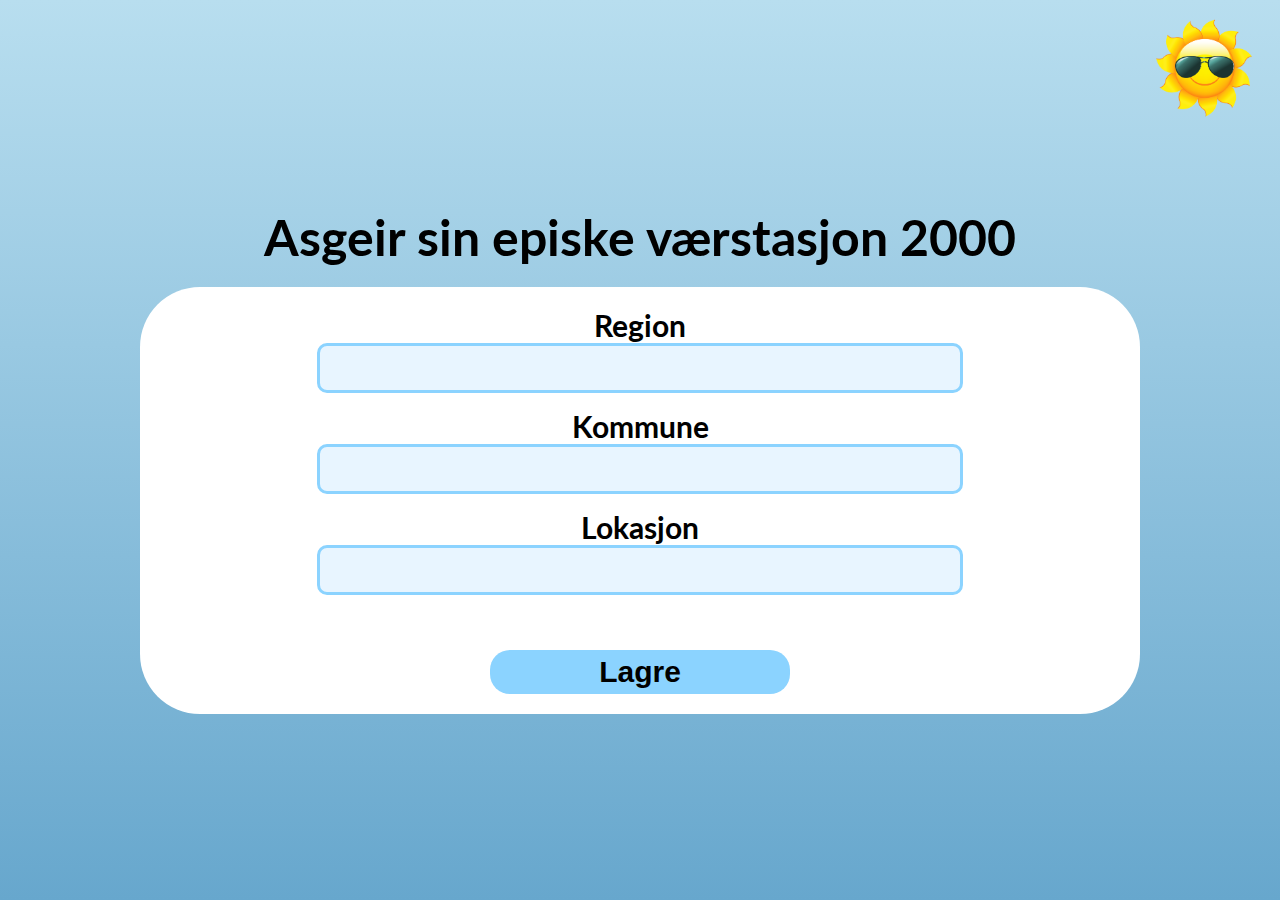
<file: web/client/index.html>
<!DOCTYPE html>

<html lang="no">
    <head>
        <meta charset="utf-8">

        <title>Asgeir sin episke værstasjon 2000</title>

        <link href="https://fonts.googleapis.com/css2?family=Lato&display=swap" rel="stylesheet">
        <link rel="stylesheet" href="css/styles.css">
        <link rel="icon" href="img/teh_sun.png">

        <script rel="javascript" src="js/main.js"></script>
    </head>
    <body>
        <img src="img/teh_sun.png" alt="Dekorativ sol" id="teh_sun">

        <h1 id="header">Asgeir sin episke værstasjon 2000</h1>
        <form id="set-location-form">
            <div id="info-box" class="hidden"></div>
            <label for="region">Region</label>
            <input name="region" id="region"/>

            <label for="municipality">Kommune</label>
            <input name="kommune" id="municipality"/>

            <label for="location">Lokasjon</label>
            <input name="lokasjon" id="location"/>

            <button type="submit">Lagre</button>
        </form>
    </body>
</html>
</file>
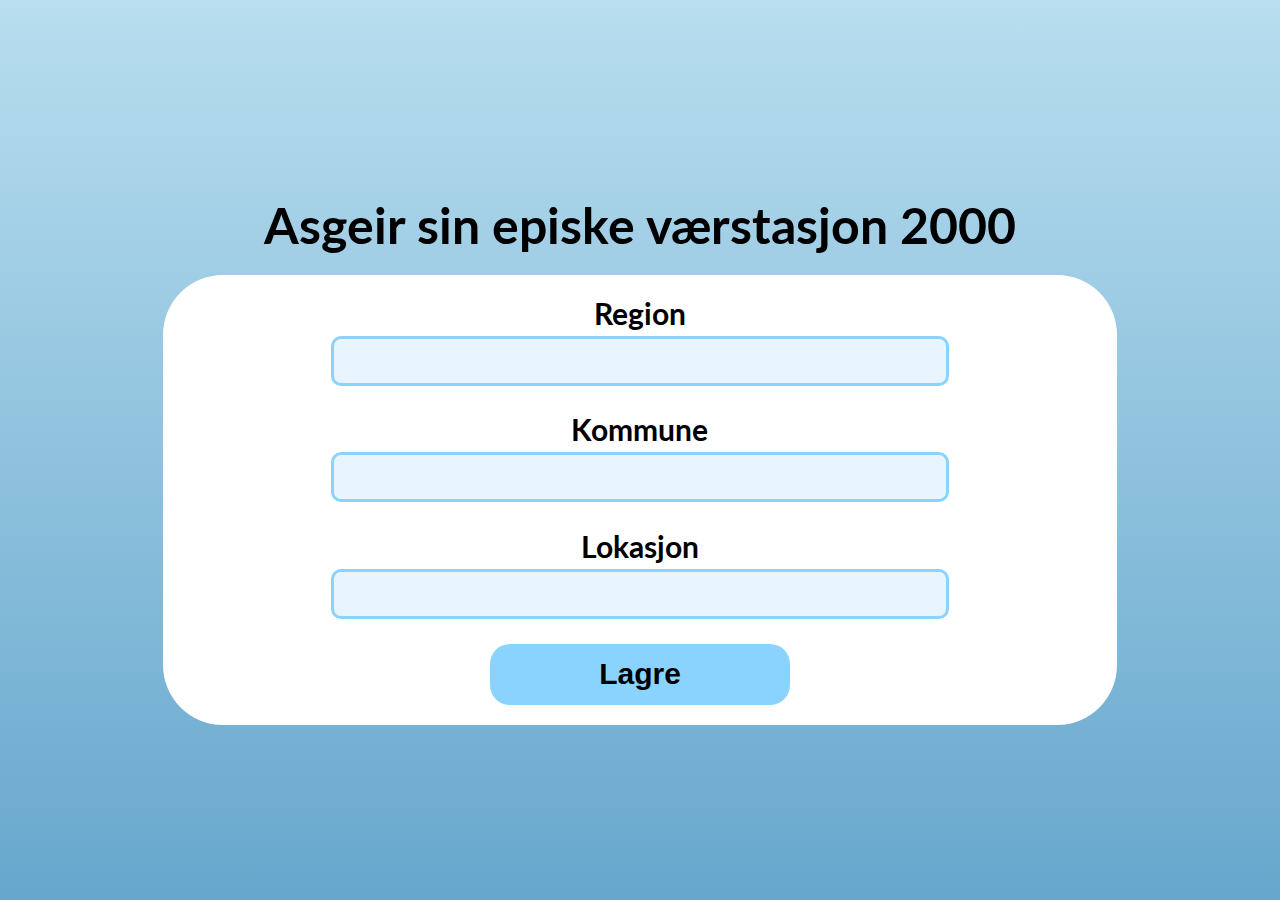
<file: web/client/src/index.html>
<!DOCTYPE html>

<html lang="no">
    <head>
        <meta charset="utf-8">

        <title>Asgeir sin episke værstasjon 2000</title>

        <link href="https://fonts.googleapis.com/css2?family=Lato&display=swap" rel="stylesheet">
        <link rel="stylesheet" href="css/styles.css">

        <script rel="javascript" src="js/main.js"></script>
    </head>
    <body>
        <h1 id="header">Asgeir sin episke værstasjon 2000</h1>
        <form id="set-location-form">
            <label for="region">Region</label>
            <input name="region" id="region"/>

            <label for="municipality">Kommune</label>
            <input name="municipality" id="municipality"/>

            <label for="location">Lokasjon</label>
            <input name="location" id="location"/>

            <button type="submit">Lagre</button>
        </form>
    </body>
</html>
</file>
<file: web/client/css/styles.css>
body {
    height: 100vh;
    margin: 0;
    font-family: Lato, sans-serif;
    display: flex;
    flex-direction: column;
    justify-content: center;

    background: linear-gradient(#b8deef, #67a7cd);
}

h1 {
    font-size: 50px;
    margin: 20px;
    text-align: center;
}

#teh_sun {
    position: absolute;
    top: 2%;
    right: 2%;
    width: 100px;
    height: 100px;
}

#set-location-form {
    text-align: center;
    grid-area: form;
    width: 90%;
    max-width: 1000px;
    margin: 0 auto;

    padding-top: 20px;
    padding-bottom: 20px;

    border-radius: 60px;

    background-color: white;

    display: grid;

    transition-property: background-color;
    transition-duration: 200ms;
}

#set-location-form label {
    font-size: 30px;
    font-weight: bold;
}

#set-location-form input {
    display: block;
    width: 60%;
    height: fit-content;
    padding: 5px 20px;
    font-size: 30px;
    justify-self: center;

    border: solid #8bd3ff;
    border-radius: 10px;

    background-color: #e8f5ff;

    margin-bottom: 15px;
}

#set-location-form input.error {
    border-color: red;
    background-color: #ff7575;
}

#set-location-form button {
    justify-self: center;
    font-weight: bold;
    font-size: 30px;
    width: 300px;

    border: none;
    border-radius: 20px;
    background-color: #8bd3ff;

    margin-top: 40px;
    padding: 5px;
}

#set-location-form button:hover {
    background-color: #3e7fa1;
}

#set-location-form.error-flash {
    background-color: #ff6262;
}

#info-box.error {
    color: #af1b1b;
}

#info-box.success {
    color: #358610;
}

#info-box.hidden {
    visibility: hidden;
}
</file>
<file: web/client/src/css/styles.css>
body {
    height: 100vh;
    margin: 0;
    font-family: Lato, sans-serif;
    display: grid;
    grid-template:
        '... ...    ...'
        '... header ...' 100px
        '... form   ...'
        '... ...    ...'
        / auto auto auto;
    justify-items: center;

    background: linear-gradient(#b8deef, #67a7cd);
}

h1 {
    font-size: 50px;
    margin: 20px;
}

#header {
    grid-area: header;
}

#set-location-form {
    text-align: center;
    grid-area: form;
    width: 100%;

    padding-top: 20px;
    padding-bottom: 20px;

    border-radius: 60px;

    background-color: white;

    display: grid;
}

#set-location-form label {
    font-size: 30px;
    font-weight: bold;
    margin-bottom: -20px;
}

#set-location-form input {
    display: block;
    width: 60%;
    height: fit-content;
    padding: 5px 20px;
    font-size: 30px;
    justify-self: center;

    border: solid #8bd3ff;
    border-radius: 10px;

    background-color: #e8f5ff;
}

#set-location-form button {
    justify-self: center;
    font-weight: bold;
    font-size: 30px;
    width: 300px;

    border: none;
    border-radius: 20px;
    background-color: #8bd3ff;
}

#set-location-form button:hover {
    background-color: #3e7fa1;
}
</file>
